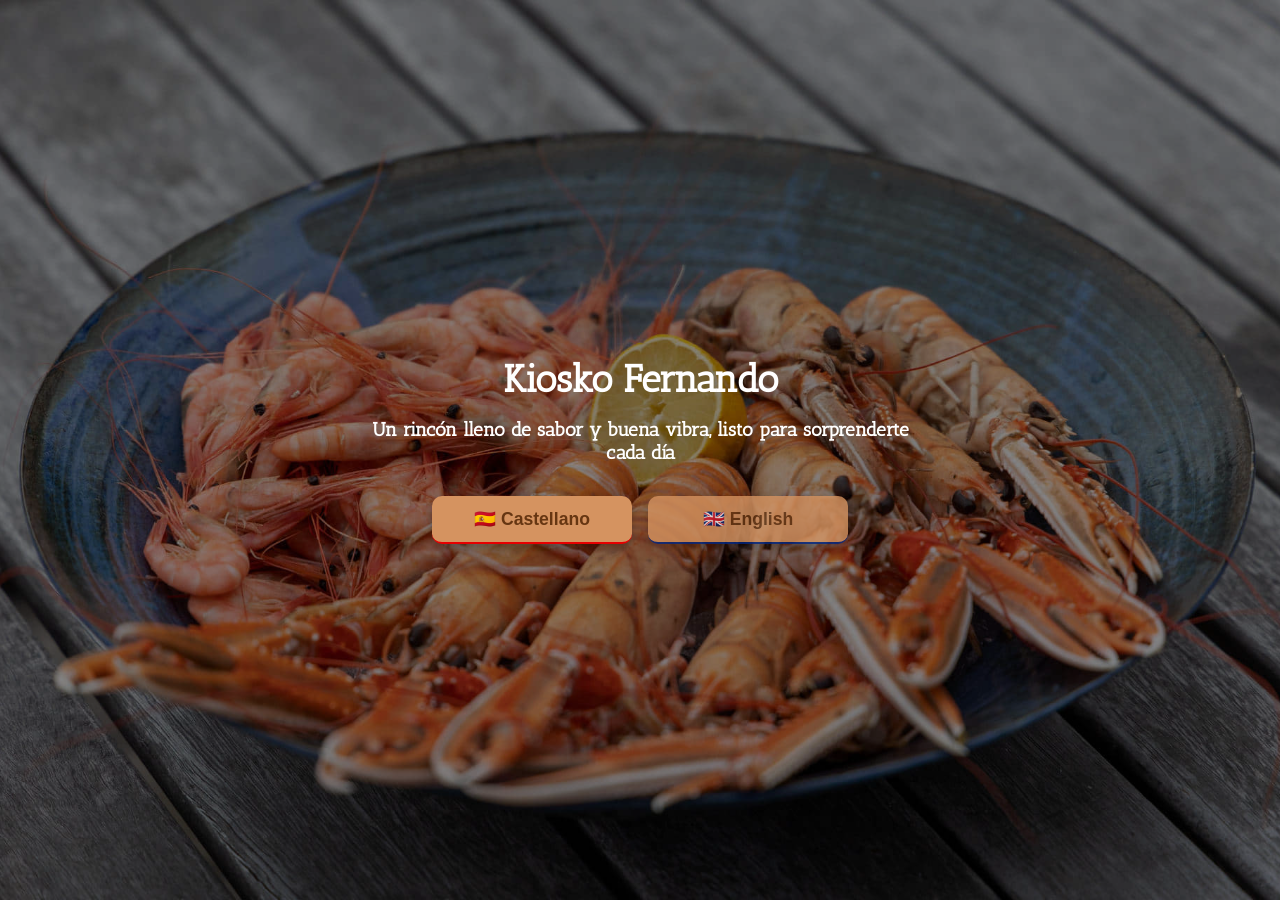
<file: m1/html/index.html>
<!DOCTYPE html>
<html lang="es">
    <head>
        <meta charset="UTF-8" />
        <meta name="viewport" content="width=device-width, initial-scale=1.0" />
        <title>Página Principal - CTA</title>
        <link rel="stylesheet" href="./styles/index.css" />
    </head>
    <body class="landing">
        <main class="landing">
            <section class="hero">
                <div class="overlay"></div>

                <div class="cta-content">
                    <h1>Kiosko Fernando</h1>
                    <p>
                        Un rincón lleno de sabor y buena vibra, listo para
                        sorprenderte cada día
                    </p>
                    <div class="buttons">
                        <button class="lang-btn es">
                            <a href="./pages/es/home.html">🇪🇸 Castellano</a>
                        </button>
                        <button class="lang-btn en" disabled>
                            <a href="#">🇬🇧 English</a>
                        </button>
                    </div>
                </div>
            </section>
        </main>
    </body>
</html>
</file>
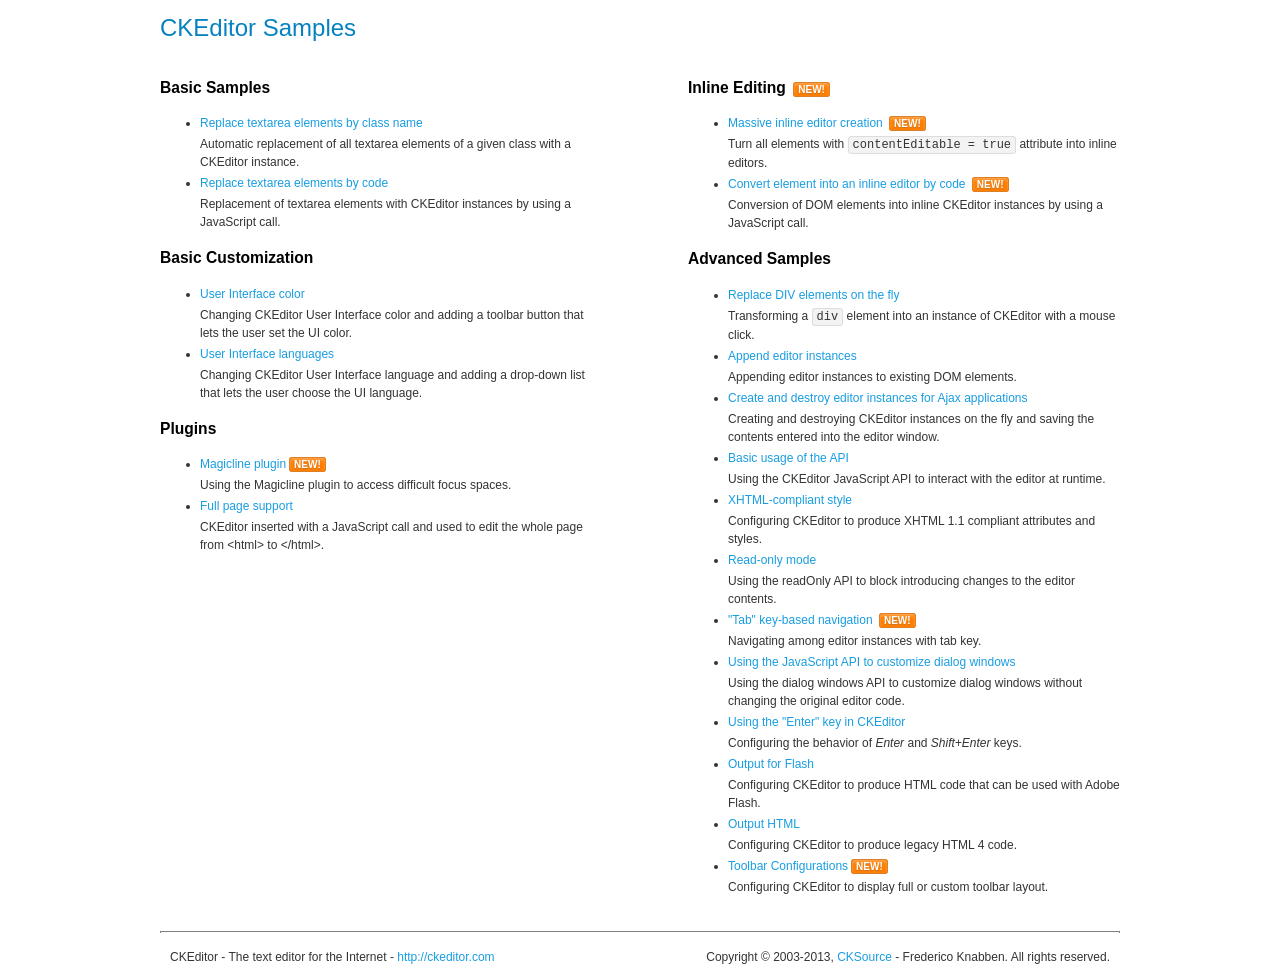
<file: miniblog/web/ckeditor/samples/index.html>
<!DOCTYPE html>
<!--
Copyright (c) 2003-2013, CKSource - Frederico Knabben. All rights reserved.
For licensing, see LICENSE.html or http://ckeditor.com/license
-->
<html>
<head>
	<title>CKEditor Samples</title>
	<meta charset="utf-8">
	<link rel="stylesheet" href="sample.css">
</head>
<body>
	<h1 class="samples">
		CKEditor Samples
	</h1>
	<div class="twoColumns">
		<div class="twoColumnsLeft">
			<h2 class="samples">
				Basic Samples
			</h2>
			<dl class="samples">
				<dt><a class="samples" href="replacebyclass.html">Replace textarea elements by class name</a></dt>
				<dd>Automatic replacement of all textarea elements of a given class with a CKEditor instance.</dd>

				<dt><a class="samples" href="replacebycode.html">Replace textarea elements by code</a></dt>
				<dd>Replacement of textarea elements with CKEditor instances by using a JavaScript call.</dd>
			</dl>

			<h2 class="samples">
				Basic Customization
			</h2>
			<dl class="samples">
				<dt><a class="samples" href="uicolor.html">User Interface color</a></dt>
				<dd>Changing CKEditor User Interface color and adding a toolbar button that lets the user set the UI color.</dd>

				<dt><a class="samples" href="uilanguages.html">User Interface languages</a></dt>
				<dd>Changing CKEditor User Interface language and adding a drop-down list that lets the user choose the UI language.</dd>
			</dl>


			<h2 class="samples">Plugins</h2>
<dl class="samples">
<dt><a class="samples" href="plugins/magicline/magicline.html">Magicline plugin</a><span class="new">New!</span></dt>
<dd>Using the Magicline plugin to access difficult focus spaces.</dd>

<dt><a class="samples" href="plugins/wysiwygarea/fullpage.html">Full page support</a></dt>
<dd>CKEditor inserted with a JavaScript call and used to edit the whole page from &lt;html&gt; to &lt;/html&gt;.</dd>
</dl>
		</div>
		<div class="twoColumnsRight">
			<h2 class="samples">
				Inline Editing <span class="new">New!</span>
			</h2>
			<dl class="samples">
				<dt><a class="samples" href="inlineall.html">Massive inline editor creation</a> <span class="new">New!</span></dt>
				<dd>Turn all elements with <code>contentEditable = true</code> attribute into inline editors.</dd>

				<dt><a class="samples" href="inlinebycode.html">Convert element into an inline editor by code</a> <span class="new">New!</span></dt>
				<dd>Conversion of DOM elements into inline CKEditor instances by using a JavaScript call.</dd>

				
			</dl>

			<h2 class="samples">
				Advanced Samples
			</h2>
			<dl class="samples">
				<dt><a class="samples" href="divreplace.html">Replace DIV elements on the fly</a></dt>
				<dd>Transforming a <code>div</code> element into an instance of CKEditor with a mouse click.</dd>

				<dt><a class="samples" href="appendto.html">Append editor instances</a></dt>
				<dd>Appending editor instances to existing DOM elements.</dd>

				<dt><a class="samples" href="ajax.html">Create and destroy editor instances for Ajax applications</a></dt>
				<dd>Creating and destroying CKEditor instances on the fly and saving the contents entered into the editor window.</dd>

				<dt><a class="samples" href="api.html">Basic usage of the API</a></dt>
				<dd>Using the CKEditor JavaScript API to interact with the editor at runtime.</dd>

				<dt><a class="samples" href="xhtmlstyle.html">XHTML-compliant style</a></dt>
				<dd>Configuring CKEditor to produce XHTML 1.1 compliant attributes and styles.</dd>

				<dt><a class="samples" href="readonly.html">Read-only mode</a></dt>
				<dd>Using the readOnly API to block introducing changes to the editor contents.</dd>

				<dt><a class="samples" href="tabindex.html">"Tab" key-based navigation</a> <span class="new">New!</span></dt>
				<dd>Navigating among editor instances with tab key.</dd>


				
<dt><a class="samples" href="plugins/dialog/dialog.html">Using the JavaScript API to customize dialog windows</a></dt>
<dd>Using the dialog windows API to customize dialog windows without changing the original editor code.</dd>

<dt><a class="samples" href="plugins/enterkey/enterkey.html">Using the &quot;Enter&quot; key in CKEditor</a></dt>
<dd>Configuring the behavior of <em>Enter</em> and <em>Shift+Enter</em> keys.</dd>

<dt><a class="samples" href="plugins/htmlwriter/outputforflash.html">Output for Flash</a></dt>
<dd>Configuring CKEditor to produce HTML code that can be used with Adobe Flash.</dd>

<dt><a class="samples" href="plugins/htmlwriter/outputhtml.html">Output HTML</a></dt>
<dd>Configuring CKEditor to produce legacy HTML 4 code.</dd>

<dt><a class="samples" href="plugins/toolbar/toolbar.html">Toolbar Configurations</a><span class="new">New!</span></dt>
<dd>Configuring CKEditor to display full or custom toolbar layout.</dd>

			</dl>
		</div>
	</div>
	<div id="footer">
		<hr>
		<p>
			CKEditor - The text editor for the Internet - <a class="samples" href="http://ckeditor.com/">http://ckeditor.com</a>
		</p>
		<p id="copy">
			Copyright &copy; 2003-2013, <a class="samples" href="http://cksource.com/">CKSource</a> - Frederico Knabben. All rights reserved.
		</p>
	</div>
</body>
</html>
</file>
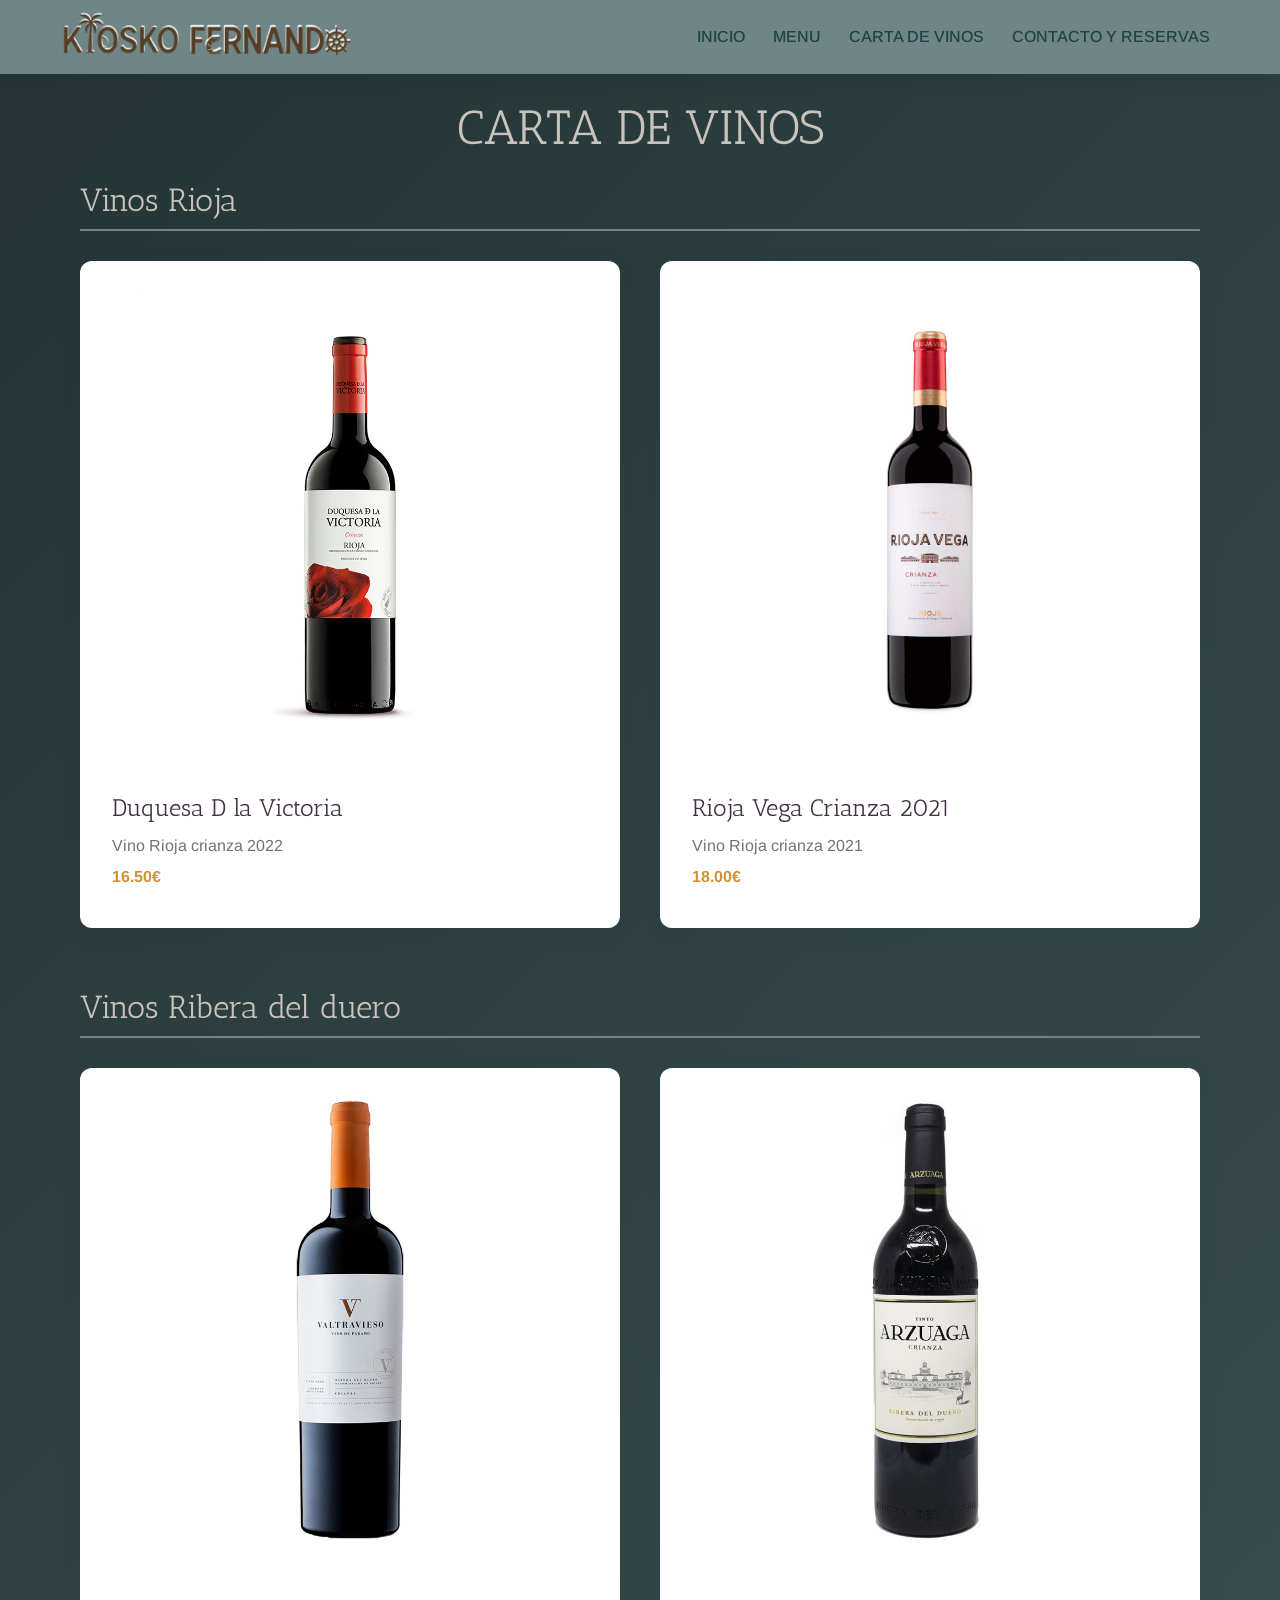
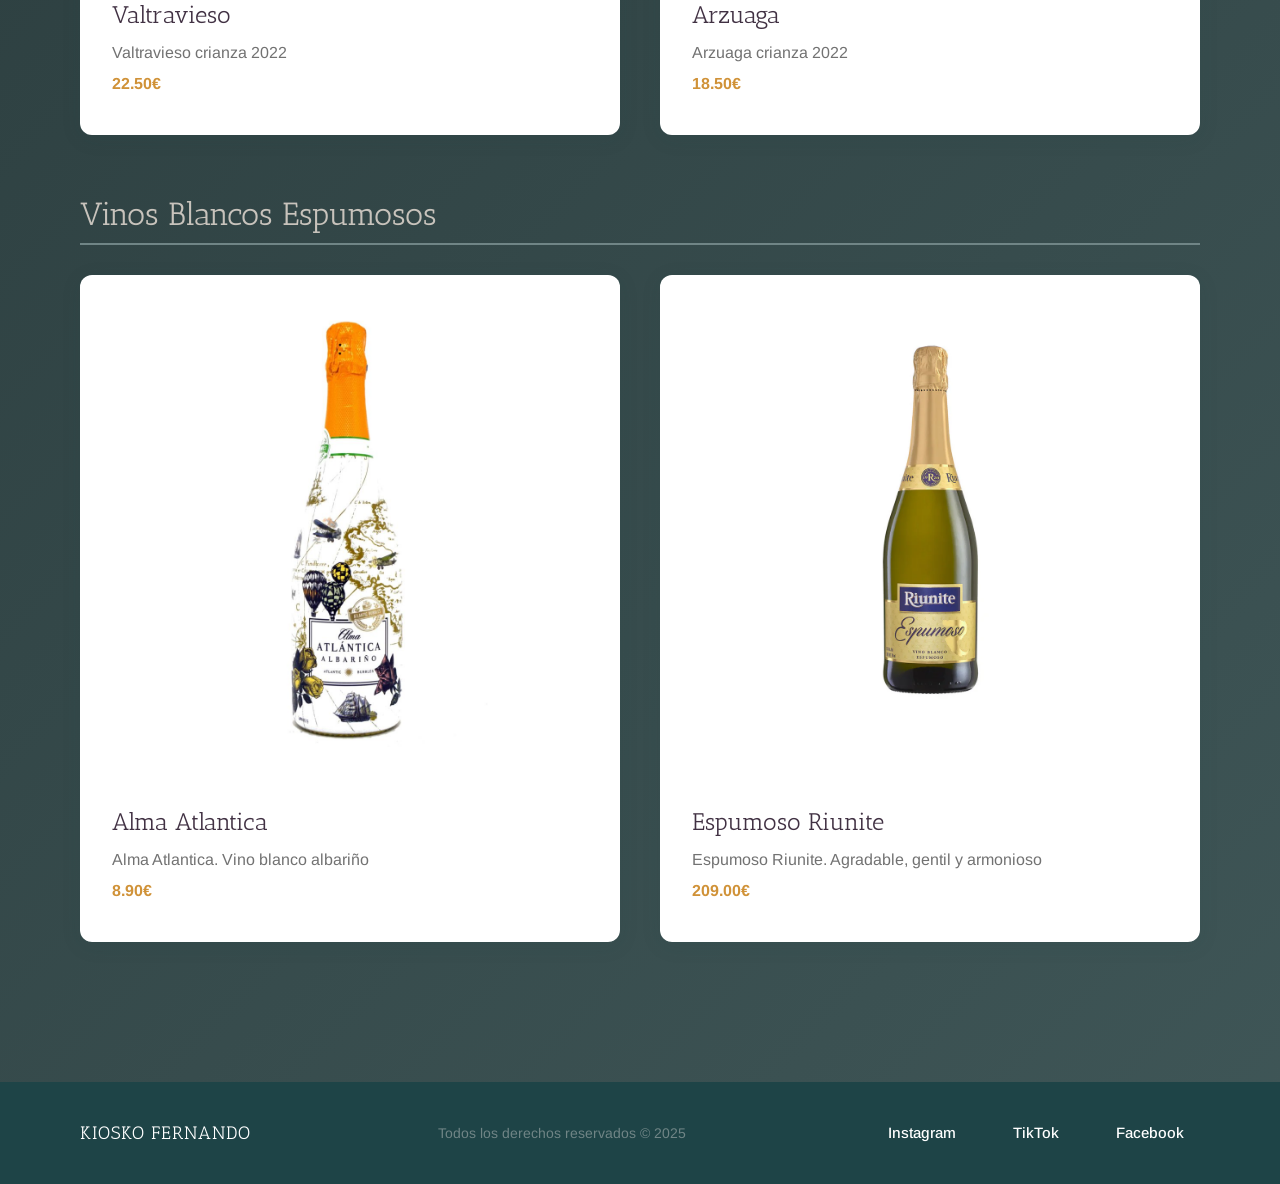
<file: m1/html/pages/es/carta-vinos.html>
<!DOCTYPE html>
<html lang="es">
    <head>
        <meta charset="UTF-8" />
        <meta name="viewport" content="width=device-width, initial-scale=1.0" />
        <title>Menú - Kiosko Fernando</title>
        <link rel="stylesheet" href="../../styles/index.css" />
    </head>
    <body>
        <header>
            <div class="header-content">
                <a href="./home.html" class="logo">
                    <img
                        src="../../assets/images/main-logo.png"
                        alt="Logo Kiosko Fernando"
                    />
                </a>
                <nav>
                    <a href="./home.html">INICIO</a>
                    <a href="./menu.html">MENU</a>
                    <a href="./carta-vinos.html">CARTA DE VINOS</a>
                    <a href="./contacto-reservas.html">CONTACTO Y RESERVAS</a>
                </nav>
            </div>
        </header>

        <main>
            <h1 class="wine-title title">CARTA DE VINOS</h1>

            <!-- Rioja -->
            <section class="wine-section">
                <h2 class="wine-title title">Vinos Rioja</h2>
                <div class="cards-container">
                    <div class="card wine-item">
                        <div class="wine-item-image">
                            <img
                                src="../../assets/images/wines/duquesa-victoria-crianza-2022.jpg"
                                alt="Duquesa D la Victoria"
                            />
                        </div>
                        <div class="card-content">
                            <h3 class="wine-item-title">Duquesa D la Victoria</h3>
                            <p class="wine-item-description">
                                Vino Rioja crianza 2022
                            </p>
                            <span class="wine-item-price">16.50€</span>
                        </div>
                    </div>

                    <div class="card wine-item">
                        <div class="wine-item-image">
                            <img
                                src="../../assets/images/wines/rioja-vega-crianza-2021.jpg"
                                alt="Rioja Vega Crianza 2021"
                            />
                        </div>
                        <div class="card-content">
                            <h3 class="wine-item-title">Rioja Vega Crianza 2021</h3>
                            <p class="wine-item-description">
                                Vino Rioja crianza 2021
                            </p>
                            <span class="wine-item-price">18.00€</span>
                        </div>
                    </div>
                </div>
            </section>

            <!-- Ribera del duero -->
            <section class="wine-section">
                <h2 class="wine-title title">Vinos Ribera del duero</h2>
                <div class="cards-container">
                    <div class="card wine-item">
                        <div class="wine-item-image">
                            <img
                                src="../../assets/images/wines/valtravieso-crianza-2022.jpg"
                                alt="Valtravieso"
                            />
                        </div>
                        <div class="card-content">
                            <h3 class="wine-item-title">Valtravieso</h3>
                            <p class="wine-item-description">
                                Valtravieso crianza 2022
                            </p>
                            <span class="wine-item-price">22.50€</span>
                        </div>
                    </div>

                    <div class="card wine-item">
                        <div class="wine-item-image">
                            <img
                                src="../../assets/images/wines/arzuaga-crianza-2022.jpg"
                                alt="Arzuaga"
                            />
                        </div>
                        <div class="card-content">
                            <h3 class="wine-item-title">Arzuaga</h3>
                            <p class="wine-item-description">
                                Arzuaga crianza 2022
                            </p>
                            <span class="wine-item-price">18.50€</span>
                        </div>
                    </div>
                </div>
            </section>

            <!-- Blancos Espumosos -->
            <section class="wine-section">
                <h2 class="wine-title title">Vinos Blancos Espumosos</h2>
                <div class="cards-container">
                    <div class="card wine-item">
                        <div class="wine-item-image">
                            <img
                                src="../../assets/images/wines/alma-atlantica.jpg"
                                alt="Alma Atlantica"
                            />
                        </div>
                        <div class="card-content">
                            <h3 class="wine-item-title">Alma Atlantica</h3>
                            <p class="wine-item-description">
                                Alma Atlantica. Vino blanco albariño
                            </p>
                            <span class="wine-item-price">8.90€</span>
                        </div>
                    </div>

                    <div class="card wine-item">
                        <div class="wine-item-image">
                            <img
                                src="../../assets/images/wines/espumoso-riunite.webp"
                                alt="Espumoso Riunite"
                            />
                        </div>
                        <div class="card-content">
                            <h3 class="wine-item-title">Espumoso Riunite</h3>
                            <p class="wine-item-description">
                                Espumoso Riunite. Agradable, gentil y armonioso
                            </p>
                            <span class="wine-item-price">209.00€</span>
                        </div>
                    </div>
                </div>
            </section>
        </main>
        <footer>
            <section class="footer-content">
                <!-- Información de Kiosko Fernando -->
                <div class="footer-left">
                    <p class="wine-item-description">Kiosko Fernando</p>
                </div>
                <!-- Derechos de autor -->
                <div class="footer-center">
                    <p class="wine-item-description">
                        Todos los derechos reservados © 2025
                    </p>
                </div>
                <!-- Redes sociales -->
                <div class="footer-right">
                    <ul class="social-links">
                        <li>
                            <a href="#">Instagram</a>
                        </li>
                        <li>
                            <a href="#">TikTok</a>
                        </li>
                        <li>
                            <a href="#">Facebook</a>
                        </li>
                    </ul>
                </div>
            </section>
        </footer>
    </body>
</html>
</file>
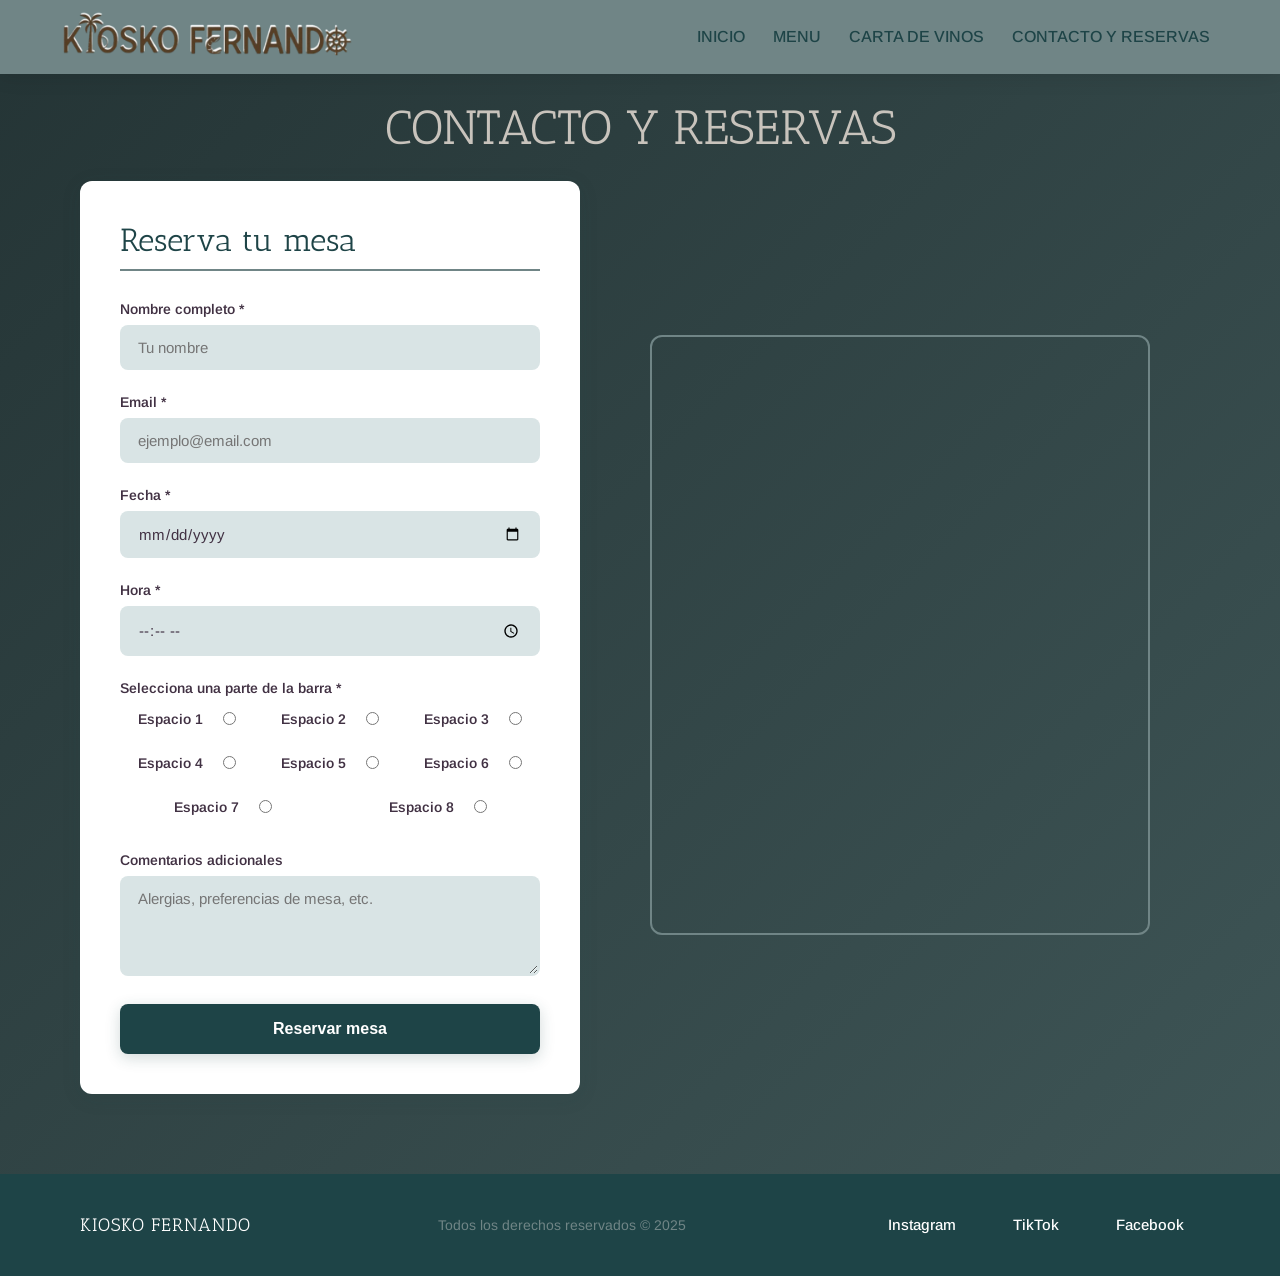
<file: m1/html/pages/es/contacto-reservas.html>
<!DOCTYPE html>
<html lang="es">
    <head>
        <meta charset="UTF-8" />
        <meta
            name="viewport"
            content="width=device-width, initial-scale=1.0"
        />
        <title>Contacto y Reservas - Kiosko Fernando</title>
        <link
            rel="stylesheet"
            href="../../styles/index.css"
        />
    </head>
    <body>
        <header>
            <div class="header-content">
                <a
                    href="./home.html"
                    class="logo"
                >
                    <img
                        src="../../assets/images/main-logo.png"
                        alt="Logo Kiosko Fernando"
                    />
                </a>
                <nav>
                    <a href="./home.html">INICIO</a>
                    <a href="./menu.html">MENU</a>
                    <a href="./carta-vinos.html">CARTA DE VINOS</a>
                    <a href="./contacto-reservas.html"
                        >CONTACTO Y RESERVAS</a
                    >
                </nav>
            </div>
        </header>

        <main>
            <h1 class="contact-title title">CONTACTO Y RESERVAS</h1>
            <div class="contact-container">
                <!-- Form Section -->
                <section class="form-section">
                    <h2 class="contact-title title">
                        Reserva tu mesa
                    </h2>
                    <form id="reservationForm">
                        <article class="form-item">
                            <label for="name"
                                >Nombre completo *</label
                            >
                            <input
                                type="text"
                                id="name"
                                name="name"
                                required
                                placeholder="Tu nombre"
                            />
                        </article>

                        <article class="form-item">
                            <label for="email">Email *</label>
                            <input
                                type="email"
                                id="email"
                                name="email"
                                required
                                placeholder="ejemplo@email.com"
                            />
                        </article>

                        <article class="form-item">
                            <label for="date">Fecha *</label>
                            <input
                                type="date"
                                id="date"
                                name="date"
                                required
                            />
                        </article>

                        <article class="form-item">
                            <label for="time">Hora *</label>
                            <input
                                type="time"
                                id="time"
                                name="time"
                                required
                            />
                        </article>

                        <article class="form-item">
                            <label
                                >Selecciona una parte de la barra
                                *</label
                            >
                            <div class="radio-items">
                                <label class="radio-label">
                                    <input
                                        type="radio"
                                        name="barSection"
                                        value="1"
                                        required
                                    />
                                    <span class="radio-text"
                                        >Espacio 1</span
                                    >
                                </label>
                                <label class="radio-label">
                                    <input
                                        type="radio"
                                        name="barSection"
                                        value="2"
                                        required
                                    />
                                    <span class="radio-text"
                                        >Espacio 2</span
                                    >
                                </label>
                                <label class="radio-label">
                                    <input
                                        type="radio"
                                        name="barSection"
                                        value="3"
                                        required
                                    />
                                    <span class="radio-text"
                                        >Espacio 3</span
                                    >
                                </label>
                                <label class="radio-label">
                                    <input
                                        type="radio"
                                        name="barSection"
                                        value="4"
                                        required
                                    />
                                    <span class="radio-text"
                                        >Espacio 4</span
                                    >
                                </label>
                                <label class="radio-label">
                                    <input
                                        type="radio"
                                        name="barSection"
                                        value="5"
                                        required
                                    />
                                    <span class="radio-text"
                                        >Espacio 5</span
                                    >
                                </label>
                                <label class="radio-label">
                                    <input
                                        type="radio"
                                        name="barSection"
                                        value="6"
                                        required
                                    />
                                    <span class="radio-text"
                                        >Espacio 6</span
                                    >
                                </label>
                                <label class="radio-label">
                                    <input
                                        type="radio"
                                        name="barSection"
                                        value="7"
                                        required
                                    />
                                    <span class="radio-text"
                                        >Espacio 7</span
                                    >
                                </label>
                                <label class="radio-label">
                                    <input
                                        type="radio"
                                        name="barSection"
                                        value="8"
                                        required
                                    />
                                    <span class="radio-text"
                                        >Espacio 8</span
                                    >
                                </label>
                            </div>
                        </article>

                        <article class="form-item">
                            <label for="message"
                                >Comentarios adicionales</label
                            >
                            <textarea
                                id="message"
                                name="message"
                                placeholder="Alergias, preferencias de mesa, etc."
                            ></textarea>
                        </article>

                        <button
                            type="submit"
                            class="submit-btn"
                        >
                            Reservar mesa
                        </button>
                    </form>
                </section>

                <!-- Map Section -->
                <section class="map-section">
                    <iframe
                        class="map"
                        src="https://www.google.com/maps/embed?pb=!1m18!1m12!1m3!1d3197.3612975647375!2d-3.988556290535578!3d36.73789793709838!2m3!1f0!2f0!3f0!3m2!1i1024!2i768!4f13.1!3m3!1m2!1s0xd72398abb3f7737%3A0x318c8c3c56229057!2sKiosco%20Fernando!5e0!3m2!1ses!2ses!4v1764103518399!5m2!1ses!2ses"
                        loading="lazy"
                        referrerpolicy="no-referrer-when-downgrade"
                    ></iframe>
                </section>
            </div>
        </main>

        <footer>
            <section class="footer-content">
                <!-- Información de Kiosko Fernando -->
                <div class="footer-left">
                    <p>Kiosko Fernando</p>
                </div>
                <!-- Derechos de autor -->
                <div class="footer-center">
                    <p>Todos los derechos reservados © 2025</p>
                </div>
                <!-- Redes sociales -->
                <div class="footer-right">
                    <ul class="social-links">
                        <li>
                            <a href="#">Instagram</a>
                        </li>
                        <li>
                            <a href="#">TikTok</a>
                        </li>
                        <li>
                            <a href="#">Facebook</a>
                        </li>
                    </ul>
                </div>
            </section>
        </footer>
    </body>
</html>
</file>
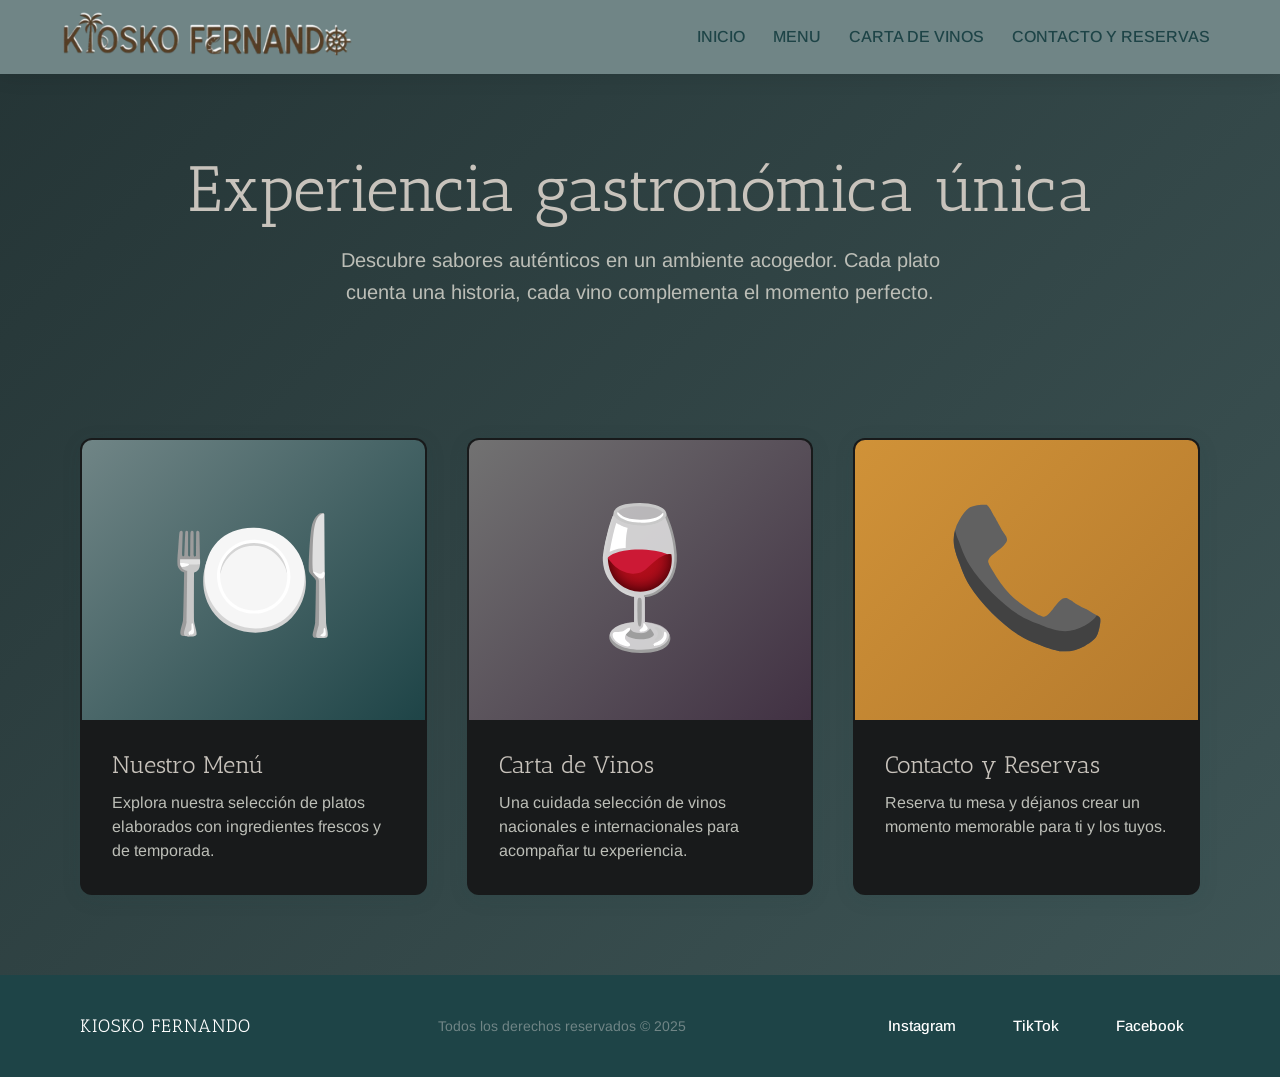
<file: m1/html/pages/es/home.html>
<!DOCTYPE html>
<html lang="es">
    <head>
        <meta charset="UTF-8" />
        <meta name="viewport" content="width=device-width, initial-scale=1.0" />
        <title>Kiosko Fernando - Restaurante</title>
        <link rel="stylesheet" href="../../styles/index.css" />
    </head>
    <body>
        <header>
            <div class="header-content">
                <a href="#" class="logo">
                    <img
                        src="../../assets/images/main-logo.png"
                        alt="Logo Kiosko Fernando"
                    />
                </a>
                <nav>
                    <a href="./home.html">INICIO</a>
                    <a href="./menu.html">MENU</a>
                    <a href="./carta-vinos.html">CARTA DE VINOS</a>
                    <a href="./contacto-reservas.html">CONTACTO Y RESERVAS</a>
                </nav>
            </div>
        </header>

        <main>
            <section class="home-hero">
                <h1>Experiencia gastronómica única</h1>
                <p>
                    Descubre sabores auténticos en un ambiente acogedor. Cada
                    plato cuenta una historia, cada vino complementa el momento
                    perfecto.
                </p>
            </section>

            <section class="cards-container">
                <!-- Sección del menú -->
                <article class="card">
                    <a href="./menu.html">
                        <div class="home-card-image home-menu-image">
                            <span class="home-section-icon"
                                ><svg
                                    viewBox="0 0 128 128"
                                    xmlns="http://www.w3.org/2000/svg"
                                    xmlns:xlink="http://www.w3.org/1999/xlink"
                                    aria-hidden="true"
                                    role="img"
                                    class="iconify iconify--noto"
                                    preserveAspectRatio="xMidYMid meet"
                                    fill="#000000"
                                >
                                    <g
                                        id="SVGRepo_bgCarrier"
                                        stroke-width="0"
                                    ></g>
                                    <g
                                        id="SVGRepo_tracerCarrier"
                                        stroke-linecap="round"
                                        stroke-linejoin="round"
                                    ></g>
                                    <g id="SVGRepo_iconCarrier">
                                        <path
                                            d="M120.82 12.53s-.44-.81-2.29-.48c-2.04.36-6.41 3.67-7.8 11.84s-2.76 33.42-1.81 35.07c1.75 3.07 5.34 5.52 5.42 7.25c.06 1.3-.34 31.36-.62 33.51c-.28 2.14-1.82 7.99-2.02 9.48c-.19 1.46.67 2.6 1.58 2.68c1.49.14 5.97.18 5.97.18l1.57-99.53z"
                                            fill="#9c9c9c"
                                        ></path>
                                        <path
                                            d="M21.64 48.95s-.45-20.09-.49-21.03c-.04-.77-.5-1.8-1.69-1.69c-.69.07-.92.82-.92 1.53c0 1.23-.13 16.73-.11 17.89c.02 1.68-1.89 1.31-1.85.08c.04-1.23-.04-17.02-.1-18.09c-.05-.81-.46-1.38-1.13-1.38c-.66 0-1.21.47-1.32 1.34c-.25 1.85-.19 17.12-.23 18.24c-.05 1.38-1.7 1.33-1.7-.15s-.04-16.91-.04-18.14c0-.65-.21-1.44-1.09-1.4c-.85.04-1.11.76-1.15 1.3c-.08 1.15-.67 16.97-.72 18c-.1 1.62-1.77 1.68-1.77-.08c0-1.77.41-16.41.45-17.64c.03-.77-.27-1.65-1.07-1.61c-.8.04-1.26.42-1.57 1.65c-.32 1.29-.66 8.77-1.01 13.09c-.18 2.26-1.24 11.88-.1 14.41c1.65 3.64 4.88 4.3 4.88 4.3s-.57 35.7-.89 38.04c-.46 3.38-2.36 8.2-2.16 10.66c.11 1.36.97 2.13 2.39 2.2c1.42.07 4.26.44 5.06.22c.35-.09.49-22.19.49-22.19l.35-34.72l7.49-4.83z"
                                            fill="#9c9c9c"
                                        ></path>
                                        <path
                                            d="M6.12 51.03l15.46 1.85s-.04 2.91-1.31 4.53c-1.6 2.03-3.45 2.26-3.45 2.26s-.21 36.93.12 39.51c.34 2.57 2.52 8.88 1.82 10.23c-.62 1.19-2.13 1.49-5.4 1.38c-3.44-.11-4.42-.03-4.55-2.36c-.13-2.33 1.96-6.61 2.06-9.58c.1-2.97.47-40.71.47-40.71S7.6 57.7 6.21 54.5c-1.07-2.5-.09-3.47-.09-3.47z"
                                            fill="#c8c8c8"
                                        ></path>
                                        <path
                                            d="M118.42 62.2l-5.03-1.09s3.38 2.84 3.44 5.03c.07 2.19.19 33.11-.14 34.97c-.33 1.86-2.98 8.96-1.77 10.24c.83.87 3.56.69 5.08.69s2.78-.07 3.45-.99c.66-.93.36-3.41.01-5.27c-.4-2.16-.87-4.11-.87-5.06c0-1.72-1.13-41.82-1.13-41.82l-3.04 3.3z"
                                            fill="#c8c8c8"
                                        ></path>
                                        <path
                                            d="M120.29 12.33c-1.39.04-4.73 1.51-6.51 7.97c-1.39 5.04-1.72 11.09-2.06 21.82c-.41 12.91.13 16.97.53 17.3s6.63 2.92 6.63 2.92l2.58-3.45s-.4-41.82-.4-43.54s.25-3.05-.77-3.02z"
                                            fill="#e0e0e0"
                                        ></path>
                                        <path
                                            d="M5.69 49.05s-.04 2.98 0 3.26s6.34.81 8.82.85s7.09-.25 7.09-.25s.08-1 .08-2.15c0-1-.03-1.83-.03-1.83l-15.96.12z"
                                            fill="#e0e0e0"
                                        ></path>
                                        <path
                                            d="M7.11 55.12c2 .47 6.35-1.37 5.71-2.09c-.69-.78-7.05-1.41-7.13-.81c-.08.59.36 2.65 1.42 2.9z"
                                            fill="#fdfdfd"
                                        ></path>
                                        <path
                                            d="M16.57 108.15c.52-.96.12-3.85-.12-5.37s-.45-2.7-1.1-2.61c-.54.08-.54.68-.54 1.95c0 1.26.1 3.31-.38 3.77c-.48.46-2.23 1.44-2.05 2.39c.18.94 1.42.9 2.33.86c.57-.03 1.44-.21 1.86-.99z"
                                            fill="#fdfdfd"
                                        ></path>
                                        <path
                                            d="M121.12 104.02c-.59-.04-.63 1-.63 2.11c0 1.1-.33 1.92-.82 2.25c-.49.33-1.78 1.02-1.7 1.66c.08.63.72.78 2.54.7c1.82-.08 1.78-1.37 1.72-2.68s-.25-3.98-1.11-4.04z"
                                            fill="#fdfdfd"
                                        ></path>
                                        <path
                                            d="M112.24 59.07c-.49.21 1.01 2.07 2.71 3.53c1.76 1.51 2.5 1.98 4.3 1.88c1.8-.1 2.72-4.99 1.6-5.42c-1.13-.43-1.45 1.36-2.91 1.61c-1.45.26-4.8-1.99-5.7-1.6z"
                                            fill="#fdfdfd"
                                        ></path>
                                        <path
                                            d="M26.99 50.52l75.07-2.5s12.03 22.02-4.2 44.22c-15.85 21.69-49.16 19.19-63.98 1.41c-16.61-19.94-6.89-43.13-6.89-43.13z"
                                            fill="#d4d4d4"
                                        ></path>
                                        <path
                                            d="M63.95 23.89c-23.96.17-38.29 16.61-38.64 38.29c-.35 21.86 16.43 42.13 40.56 42.13c25.18 0 39.34-20.45 39.51-41.96c.16-19.07-16.61-38.64-41.43-38.46z"
                                            fill="#f6f6f6"
                                            class="svg-hv-color"
                                        ></path>
                                        <path
                                            d="M36.87 62.84l2.25-6.33s6.17-18.36 25.72-18.26c18.22.1 24.97 17.4 24.97 17.4l2.07 6.71l1.1-3.78l-2.6-9.02l-8.8-10.23l-14.83-4.6l-12.38 1.74l-10.13 6.43l-6.75 10.44l-.62 9.5z"
                                            fill="#d5d5d5"
                                        ></path>
                                        <path
                                            d="M64.66 92.46c-16.01 0-28.32-11.86-29.41-28.45c-.52-7.91 2.23-15.48 7.75-21.3c5.61-5.94 13.49-9.31 21.66-9.22c8.59.08 15.97 3.18 21.36 8.96c5.5 5.9 8.36 14.02 7.85 22.26c-.97 15.74-12.95 27.4-28.49 27.75c-.25-.01-.49 0-.72 0zm-.27-56.48c-7.37 0-14.5 3.07-19.58 8.44c-5.03 5.32-7.54 12.22-7.07 19.42c1.01 15.45 12.58 26.42 27.57 26.1c14.21-.31 25.16-10.99 26.05-25.4c.46-7.45-2.23-15.08-7.18-20.41c-4.91-5.27-11.67-8.09-19.55-8.16c-.08.01-.16.01-.24.01z"
                                            fill="#ffffff"
                                        ></path>
                                    </g>
                                </svg>
                            </span>
                        </div>
                        <div class="card-content">
                            <h3>Nuestro Menú</h3>
                            <p>
                                Explora nuestra selección de platos elaborados
                                con ingredientes frescos y de temporada.
                            </p>
                        </div>
                    </a>
                </article>

                <!-- Sección de vinos -->
                <article class="card">
                    <a href="./carta-vinos.html">
                        <div class="home-card-image home-wine-image">
                            <span class="home-section-icon"
                                ><svg
                                    viewBox="0 0 128 128"
                                    xmlns="http://www.w3.org/2000/svg"
                                    xmlns:xlink="http://www.w3.org/1999/xlink"
                                    aria-hidden="true"
                                    role="img"
                                    class="iconify iconify--noto"
                                    preserveAspectRatio="xMidYMid meet"
                                    fill="#000000"
                                >
                                    <g
                                        id="SVGRepo_bgCarrier"
                                        stroke-width="0"
                                    ></g>
                                    <g
                                        id="SVGRepo_tracerCarrier"
                                        stroke-linecap="round"
                                        stroke-linejoin="round"
                                    ></g>
                                    <g id="SVGRepo_iconCarrier">
                                        <path
                                            d="M43.34 11.83l11.98 6.53l17.92.49l11.11-6.5l1.58 4.22s6.99 18.86 6.46 29.41c-.49 9.88-1.7 18.62-10.81 26.51c-6.86 5.93-13.71 6.46-13.71 6.46L68 99.13s8.97.4 14.24 3.82c4.76 3.09 5.54 6.07 5.54 8.04c0 1.98-1.85 12.13-24.26 11.87s-23.74-11.21-23.74-13.19c0-1.98 2.12-5.79 8.44-8.18c5.93-2.24 11.08-1.98 11.08-1.98V78.56s-8.31-2.11-14.64-8.18c-3.91-3.75-10.42-12.26-9.49-26.11c.8-12.14 8.17-32.44 8.17-32.44z"
                                            opacity=".5"
                                            fill="#ffffff"
                                        ></path>
                                        <path
                                            d="M43.34 11.83l4.75-4.35l7.38-2.37l17.01.13l7.78 3.3l4.09 3.82l1.58 4.22s6.99 18.86 6.46 29.41c-.49 9.88-1.7 18.62-10.81 26.51c-6.86 5.93-13.71 6.46-13.71 6.46l.06 20.14s9.02 1.03 14.3 4.46c4.76 3.09 5.55 5.47 5.55 7.45c0 1.98-1.85 12.13-24.26 11.87s-23.74-11.21-23.74-13.19c0-1.98 2.12-5.79 8.44-8.18c5.93-2.24 11.01-2.4 11.01-2.4l.07-20.54s-8.31-2.11-14.64-8.18c-3.91-3.75-10.42-12.26-9.49-26.11c.8-12.15 8.17-32.45 8.17-32.45z"
                                            opacity=".7"
                                            fill="#e0e0e0"
                                            class="svg-hv-color"
                                        ></path>
                                        <path
                                            d="M58.59 79.03c-.29-.09-6.77-1.66-11.17-5.1c-8.56-6.7-12.62-14.09-13.14-23.95c-.31-5.82 2.08-15.71 3.78-22.64c1.74-7.06 3.84-12.34 3.86-12.4c0 0 .28-.8.58-.65c.63.32 0 3.1 0 3.1c-.48 1.78-.94 3.46-2.64 10.42c-1.67 6.81-3.86 16.5-3.57 22.05c.49 9.23 4.3 16.17 12.37 22.48c4.1 3.21 9.31 4.47 10.02 4.81s1.63.5 1.5 1.41c-.14.94-1.59.47-1.59.47z"
                                            fill="#d4d4d4"
                                        ></path>
                                        <path
                                            d="M68.62 79.28c-.75.07-1.48-.06-1.54-.79c-.08-.9 1.04-.96 1.04-.96c.74-.27 4.53-.58 8.28-2.83c10.57-6.34 15.69-16.29 15.03-29.19c-.92-17.79-7.9-31.34-7.97-31.47l1.32-1.94c.07.14 7.7 15.08 8.65 33.31c.71 13.69-4.4 24.3-15.65 31.04c-4.1 2.46-8.77 2.79-9.16 2.83z"
                                            fill="#9e9e9e"
                                        ></path>
                                        <path
                                            d="M65.13 21.92c-.25 0-.5 0-.75-.01c-8.8-.13-16.32-2.61-19.96-6.13c-1.3-1.25-1.48-2.12-1.55-3.5c-.13-2.37 2.69-8.29 21.06-8.19c12.11.06 21.1 3.81 21.15 8.51c.02 1.42-.23 2.58-1.58 3.92c-3.45 3.39-10.29 5.4-18.37 5.4zm-2.1-15.34c-12.04.1-17.2 3.42-17.15 5.57c.01.55.05.86.71 1.54c2.4 2.5 8.85 5.08 17.84 5.21c8.96.15 14.65-2.25 16.97-4.54c.75-.73 1.13-.97 1.13-1.55c0-2.27-4.87-5.94-17.75-6.22c-.59 0-1.18-.01-1.75-.01z"
                                            fill="#c8c8c8"
                                        ></path>
                                        <path
                                            d="M65.32 19.74c-.81 0-1.66-.02-2.54-.07c-14-.74-16.72-6.35-16.85-6.61c-.24-.5-.35-1.47.03-1.58c.51-.15.78.3 1.3.78c.84.78 3.87 4.83 16.52 5.12c12.4.29 16.39-3.49 17.12-4.15c.55-.5 1.13-1.54 1.59-1.24c.46.3.22 1.5-.05 1.97c-.42.72-3.55 5.78-17.12 5.78z"
                                            fill="#ffffff"
                                        ></path>
                                        <path
                                            d="M63.79 79.74c-2.15 0-1.71 1.65-1.82 12.62c-.08 8.75.83 10.31 1.73 10.4c.91.08 1.73-.58 1.73-9.82c.01-10.72.34-13.2-1.64-13.2z"
                                            fill="#9e9e9e"
                                        ></path>
                                        <path
                                            d="M67.11 100.05c-.82.07.07 1.86-1.04 3.28c-.88 1.12-2.53 1.79-2.46 3.05c.07 1.27 6.55.45 6.55-1.94c0-.93-.68-1.58-1.34-2.46s-1.3-1.97-1.71-1.93z"
                                            fill="#ffffff"
                                        ></path>
                                        <path
                                            d="M52.14 109.06s2.85 3.82 11.63 3.9c8.86.08 11.05-2.6 11.38-3.66c.24-.8-2.76-4.99-3.13-4.92c-.37.07-1.34 3.96-8.19 3.71s-7.03-2.94-7.58-3.45c-.44-.41-4.11 4.42-4.11 4.42z"
                                            fill="#9e9e9e"
                                        ></path>
                                        <path
                                            d="M43.95 107.2c-2.22.29-2.32 2.87-.89 5.21c2.9 4.77 12.53 8.03 13.03 5.44c.45-2.31-4.61-2.9-4.1-6.78c.37-2.83 5.44-5.44 4.02-6.93c-1.41-1.49-3.57 2.01-6.48 2.68c-2.54.59-3.87.16-5.58.38z"
                                            fill="#ffffff"
                                        ></path>
                                        <path
                                            d="M76.12 103.4c-1.24.99 2.46 2.01 2.31 5.06c-.15 3.05-3.2 4.37-2.61 5.21c.89 1.27 6.14-1.42 5.96-5.59c-.15-3.41-4.54-5.57-5.66-4.68z"
                                            fill="#cacaca"
                                        ></path>
                                        <path
                                            d="M74.78 117.48c.45 1.41 6.37.8 9.16-3.2c2.9-4.17.89-7.67-.22-7.3c-1.12.37.45 2.98-2.38 5.73c-2.84 2.75-7.06 3.19-6.56 4.77z"
                                            fill="#ffffff"
                                        ></path>
                                        <path
                                            d="M39.79 109.54c-.26-.24-.73 2.12.06 4.06c.67 1.64 4.1 10.2 24.65 10.35c22.86.17 24.03-9.63 23.74-12.37c-.19-1.81-.54-2.43-.72-2.43c-.17-.01-.35 1.6-.5 2.47c-.48 2.72-3.16 9.58-22.15 9.73c-17.28.14-22.34-6.93-23.23-8.19c-.63-.9-1.7-3.48-1.85-3.62z"
                                            fill="#9e9e9e"
                                        ></path>
                                        <path
                                            d="M38.26 47.89l3.07 8.36l11.26 6.06L67 65.03l14.33-12.45l5.03-7.42s-4.94-2.1-10.52-2.92c-8.7-1.28-16.09-1.6-24.79.02c-10.69 1.99-12.79 5.63-12.79 5.63z"
                                            fill="#cc1935"
                                        ></path>
                                        <radialGradient
                                            id="IconifyId17ecdb2904d178eab21458"
                                            cx="63.951"
                                            cy="49.576"
                                            r="25.281"
                                            gradientTransform="matrix(-.00271 1 -1.0419 -.00283 115.778 -14.234)"
                                            gradientUnits="userSpaceOnUse"
                                        >
                                            <stop
                                                offset=".404"
                                                stop-color="#af0d1a"
                                            ></stop>
                                            <stop
                                                offset=".535"
                                                stop-color="#ab0c19"
                                            ></stop>
                                            <stop
                                                offset=".667"
                                                stop-color="#9f0b17"
                                            ></stop>
                                            <stop
                                                offset=".801"
                                                stop-color="#8a0813"
                                            ></stop>
                                            <stop
                                                offset=".935"
                                                stop-color="#6e050d"
                                            ></stop>
                                            <stop
                                                offset=".96"
                                                stop-color="#68040c"
                                            ></stop>
                                        </radialGradient>
                                        <path
                                            d="M57.96 60.51c10.06.34 11.43-5.54 19.62-11.34s11.51-4.09 11.51-4.09s2.75 12.47-6.74 22.34c-8.27 8.61-23.42 11.2-35.38 1.07c-8.87-7.51-8.71-20.6-8.71-20.6s6.99 12.19 19.7 12.62z"
                                            fill="url(#IconifyId17ecdb2904d178eab21458)"
                                        ></path>
                                        <path
                                            d="M45.09 20.08s-1.41 3.97-3.19 11.93c-1.53 6.84-2.16 11.19-2.16 11.19s3.22-1.6 6.81-2.54c3.25-.85 6.06-.68 6.06-.68s-.09-5.21.34-8.97c.35-3.1 1.11-7.09 1.11-7.09s-2.82-.68-4.53-1.45c-1.71-.77-4.44-2.39-4.44-2.39z"
                                            fill="#ffffff"
                                        ></path>
                                    </g>
                                </svg>
                            </span>
                        </div>
                        <div class="card-content">
                            <h3>Carta de Vinos</h3>
                            <p>
                                Una cuidada selección de vinos nacionales e
                                internacionales para acompañar tu experiencia.
                            </p>
                        </div>
                    </a>
                </article>

                <!-- Sección de contacto -->
                <article class="card">
                    <a href="./contacto-reservas.html">
                        <div class="home-card-image home-contact-image">
                            <span class="home-section-icon"
                                ><svg
                                    viewBox="0 0 24 24"
                                    xmlns:rdf="http://www.w3.org/1999/02/22-rdf-syntax-ns#"
                                    xmlns="http://www.w3.org/2000/svg"
                                    version="1.1"
                                    xmlns:cc="http://creativecommons.org/ns#"
                                    xmlns:dc="http://purl.org/dc/elements/1.1/"
                                    fill="#000000"
                                >
                                    <g
                                        id="SVGRepo_bgCarrier"
                                        stroke-width="0"
                                    ></g>
                                    <g
                                        id="SVGRepo_tracerCarrier"
                                        stroke-linecap="round"
                                        stroke-linejoin="round"
                                    ></g>
                                    <g id="SVGRepo_iconCarrier">
                                        <g transform="translate(0 -1028.4)">
                                            <path
                                                d="m23.015 1046.8c0 0.3-0.052 0.6-0.156 1.1-0.105 0.4-0.214 0.8-0.329 1-0.219 0.6-0.855 1.1-1.907 1.7-0.98 0.5-1.95 0.8-2.909 0.8h-0.828c-0.261-0.1-0.558-0.2-0.892-0.2-0.333-0.1-0.583-0.2-0.75-0.3-0.156 0-0.443-0.1-0.86-0.3s-0.672-0.2-0.766-0.3c-1.022-0.3-1.934-0.8-2.736-1.3-1.3346-0.8-2.7157-1.9-4.1438-3.3-1.4176-1.5-2.5381-2.9-3.3616-4.2-0.5003-0.8-0.9329-1.7-1.2977-2.7-0.0313-0.1-0.1251-0.4-0.2815-0.8-0.1563-0.4-0.2658-0.7-0.3283-0.9-0.0522-0.1-0.1251-0.4-0.2189-0.7s-0.1616-0.6-0.2033-0.9c-0.0313-0.3-0.0469-0.5-0.0469-0.8 0-1 0.2658-2 0.7974-2.9 0.5837-1.1 1.1362-1.7 1.6574-2 0.2606-0.1 0.615-0.2 1.0632-0.3 0.4586-0.1 0.8287-0.1 1.1101-0.1h0.3284c0.1876 0.1 0.4638 0.5 0.8287 1.2 0.1146 0.2 0.271 0.5 0.469 0.8 0.1981 0.4 0.3805 0.7 0.5473 1 0.1667 0.3 0.3283 0.6 0.4847 0.9 0.0312 0 0.1198 0.1 0.2658 0.4 0.1563 0.2 0.271 0.4 0.344 0.5 0.0729 0.2 0.1094 0.3 0.1094 0.5s-0.1511 0.4-0.4534 0.8c-0.2919 0.3-0.615 0.6-0.9694 0.8-0.344 0.3-0.6672 0.5-0.9694 0.8-0.2919 0.3-0.4378 0.6-0.4378 0.8 0 0.1 0.026 0.2 0.0781 0.3 0.0522 0.2 0.0939 0.3 0.1251 0.3 0.0417 0.1 0.1147 0.2 0.2189 0.4 0.1147 0.2 0.1772 0.3 0.1877 0.3 0.7922 1.4 1.699 2.7 2.7205 3.7 1.0213 1 2.2463 1.9 3.6743 2.7 0.021 0 0.12 0.1 0.297 0.2s0.302 0.2 0.375 0.2 0.178 0.1 0.313 0.1c0.146 0.1 0.266 0.1 0.36 0.1 0.187 0 0.427-0.1 0.719-0.4s0.568-0.6 0.829-1c0.26-0.3 0.547-0.7 0.86-1 0.312-0.3 0.573-0.4 0.781-0.4 0.146 0 0.292 0 0.438 0.1 0.157 0.1 0.344 0.2 0.563 0.3 0.219 0.2 0.349 0.3 0.391 0.3 0.261 0.2 0.537 0.3 0.829 0.5 0.302 0.2 0.635 0.3 1 0.5s0.647 0.4 0.845 0.5c0.729 0.4 1.125 0.7 1.188 0.8 0.031 0.1 0.047 0.2 0.047 0.4"
                                                fill="#616161"
                                                class="svg-hv-color"
                                            ></path>
                                            <path
                                                d="m1.2188 4.75c-0.1453 0.5076-0.2188 1.0294-0.2188 1.5312 0 0.282 0.0312 0.5414 0.0625 0.8126 0.0417 0.2608 0.0937 0.572 0.1875 0.9062 0.0938 0.3337 0.1666 0.5829 0.2188 0.75 0.0625 0.1564 0.1873 0.4575 0.3437 0.875 0.1564 0.417 0.25 0.656 0.2813 0.75 0.3648 1.023 0.7809 1.946 1.2812 2.75 0.8235 1.336 1.9574 2.695 3.375 4.125 1.428 1.419 2.7908 2.55 4.125 3.375 0.803 0.501 1.728 0.947 2.75 1.313 0.094 0.031 0.333 0.124 0.75 0.281 0.417 0.156 0.719 0.25 0.875 0.312 0.167 0.052 0.416 0.125 0.75 0.219s0.614 0.177 0.875 0.219c0.271 0.031 0.562 0.031 0.844 0.031 0.959 0 1.926-0.249 2.906-0.781 1.053-0.585 1.687-1.135 1.906-1.657 0.115-0.26 0.208-0.613 0.313-1.062 0.104-0.459 0.156-0.844 0.156-1.125 0-0.146 0-0.271-0.031-0.344-0.037-0.111-0.227-0.263-0.5-0.437-0.253 0.494-0.853 1.012-1.844 1.562-0.98 0.532-1.947 0.813-2.906 0.813-0.282 0-0.573-0.031-0.844-0.063-0.261-0.042-0.541-0.093-0.875-0.187s-0.583-0.167-0.75-0.219c-0.156-0.063-0.458-0.187-0.875-0.344-0.417-0.156-0.656-0.25-0.75-0.281-1.022-0.365-1.947-0.78-2.75-1.281-1.3342-0.825-2.697-1.956-4.125-3.375-1.4176-1.43-2.5515-2.821-3.375-4.157-0.5003-0.8032-0.9164-1.6954-1.2812-2.7182-0.0313-0.094-0.1249-0.3639-0.2813-0.7813-0.1564-0.4175-0.2812-0.6873-0.3437-0.8437-0.0522-0.1672-0.125-0.4164-0.2188-0.75-0.0224-0.0796-0.0119-0.1433-0.0312-0.2188z"
                                                transform="translate(0 1028.4)"
                                                fill="#424242"
                                            ></path>
                                        </g>
                                    </g>
                                </svg>
                            </span>
                        </div>
                        <div class="card-content">
                            <h3>Contacto y Reservas</h3>
                            <p>
                                Reserva tu mesa y déjanos crear un momento
                                memorable para ti y los tuyos.
                            </p>
                        </div>
                    </a>
                </article>
            </section>
        </main>

        <footer>
            <section class="footer-content">
                <!-- Información de Kiosko Fernando -->
                <div class="footer-left">
                    <p>Kiosko Fernando</p>
                </div>
                <!-- Derechos de autor -->
                <div class="footer-center">
                    <p>Todos los derechos reservados © 2025</p>
                </div>
                <!-- Redes sociales -->
                <div class="footer-right">
                    <ul class="social-links">
                        <li>
                            <a href="#">Instagram</a>
                        </li>
                        <li>
                            <a href="#">TikTok</a>
                        </li>
                        <li>
                            <a href="#">Facebook</a>
                        </li>
                    </ul>
                </div>
            </section>
        </footer>
    </body>
</html>
</file>
<file: m1/html/styles/index.css>
@import url('./pages/home/home.css');
@import url('./pages/pages.css');
@import url('./layout/header.css');
@import url('./layout/footer.css');
@import url('./pages/landing/landing.css');
@import url('./pages/menu/menu.css');
@import url('./pages/wines/wines.css');
@import url('./pages/contact/contact.css');

@font-face {
    font-family: 'Antic Slab';
    src: url('../assets/fonts/AnticSlab-Regular.ttf');
    font-weight: normal;
    font-style: normal;
}

@font-face {
    font-family: 'Arimo';
    src: url('../assets/fonts/Arimo-VariableFont_wght.ttf');
}

* {
    margin: 0;
    padding: 0;
    box-sizing: border-box;
}

:root {
    /* Colors from style guide */
    --primary-dark: #1e4447;
    --secondary-dark: #3f5657;
    --primary-medium: #708586;
    --primary-light: #bcbeb7;
    --secondary-light: #c8c3bc;
    --accent-orange: #d09238;
    --neutral-dark: #413143;
    --neutral-medium: #727272;
    --neutral-light: #8eabbd;
    --neutral-lighter: #8b8d8e;
    --neutral-lightest: #a67d85;
    --border-light: #3b7176;
    --bg-light: #d9e4e5;
    --bg-dark: #243435;
    --bg-darker: #181a1b;
    --bg-accent: #8eabad;
    --white: #ffffff;
    --primary-font: 'Antic Slab', serif;
    --secondary-font: 'Arimo', sans-serif;
}
</file>
<file: miniblog/web/ckeditor/samples/sample.css>
/*
Copyright (c) 2003-2013, CKSource - Frederico Knabben. All rights reserved.
For licensing, see LICENSE.html or http://ckeditor.com/license
*/

html, body, h1, h2, h3, h4, h5, h6, div, span, blockquote, p, address, form, fieldset, img, ul, ol, dl, dt, dd, li, hr, table, td, th, strong, em, sup, sub, dfn, ins, del, q, cite, var, samp, code, kbd, tt, pre
{
	line-height: 1.5em;
}

body
{
	padding: 10px 30px;
}

input, textarea, select, option, optgroup, button, td, th
{
	font-size: 100%;
}

pre, code, kbd, samp, tt
{
	font-family: monospace,monospace;
	font-size: 1em;
}

body {
    width: 960px;
    margin: 0 auto;
}

code
{
	background: #f3f3f3;
	border: 1px solid #ddd;
	padding: 1px 4px;

	-moz-border-radius: 3px;
	-webkit-border-radius: 3px;
	border-radius: 3px;
}

.new
{
	background: #FF7E00;
	border: 1px solid #DA8028;
	color: #fff;
	font-size: 10px;
	font-weight: bold;
	padding: 1px 4px;
	text-shadow: 0 1px 0 #C97626;
	text-transform: uppercase;
	margin: 0 0 0 3px;

	-moz-border-radius: 3px;
	-webkit-border-radius: 3px;
	border-radius: 3px;

	-moz-box-shadow: 0 2px 3px 0 #FFA54E inset;
	-webkit-box-shadow: 0 2px 3px 0 #FFA54E inset;
	box-shadow: 0 2px 3px 0 #FFA54E inset;
}

h1.samples
{
	color: #0782C1;
	font-size: 200%;
	font-weight: normal;
	margin: 0;
	padding: 0;
}

h1.samples a
{
	color: #0782C1;
	text-decoration: none;
	border-bottom: 1px dotted #0782C1;
}

.samples a:hover
{
	border-bottom: 1px dotted #0782C1;
}

h2.samples
{
	color: #000000;
	font-size: 130%;
	margin: 15px 0 0 0;
	padding: 0;
}

p, blockquote, address, form, pre, dl, h1.samples, h2.samples
{
	margin-bottom: 15px;
}

ul.samples
{
	margin-bottom: 15px;
}

.clear
{
	clear: both;
}

fieldset
{
	margin: 0;
	padding: 10px;
}

body, input, textarea
{
	color: #333333;
	font-family: Arial, Helvetica, sans-serif;
}

body
{
	font-size: 75%;
}

a.samples
{
	color: #189DE1;
	text-decoration: none;
}

form
{
	margin: 0;
	padding: 0;
}

pre.samples
{
	background-color: #F7F7F7;
	border: 1px solid #D7D7D7;
	overflow: auto;
	padding: 0.25em;
	white-space: pre-wrap; /* CSS 2.1 */
	word-wrap: break-word; /* IE7 */
	-moz-tab-size: 4;
	-o-tab-size: 4;
	-webkit-tab-size: 4;
	tab-size: 4;
}

#footer
{
	clear: both;
	padding-top: 10px;
}

#footer hr
{
	margin: 10px 0 15px 0;
	height: 1px;
	border: solid 1px gray;
	border-bottom: none;
}

#footer p
{
	margin: 0 10px 10px 10px;
	float: left;
}

#footer #copy
{
	float: right;
}

#outputSample
{
	width: 100%;
	table-layout: fixed;
}

#outputSample thead th
{
	color: #dddddd;
	background-color: #999999;
	padding: 4px;
	white-space: nowrap;
}

#outputSample tbody th
{
	vertical-align: top;
	text-align: left;
}

#outputSample pre
{
	margin: 0;
	padding: 0;
}

.description
{
	border: 1px dotted #B7B7B7;
	margin-bottom: 10px;
	padding: 10px 10px 0;
	overflow: hidden;
}

label
{
	display: block;
	margin-bottom: 6px;
}

/**
 *	CKEditor editables are automatically set with the "cke_editable" class
 *	plus cke_editable_(inline|themed) depending on the editor type.
 */

/* Style a bit the inline editables. */
.cke_editable.cke_editable_inline
{
	cursor: pointer;
}

/* Once an editable element gets focused, the "cke_focus" class is
   added to it, so we can style it differently. */
.cke_editable.cke_editable_inline.cke_focus
{
	box-shadow: inset 0px 0px 20px 3px #ddd, inset 0 0 1px #000;
	outline: none;
	background: #eee;
	cursor: text;
}

/* Avoid pre-formatted overflows inline editable. */
.cke_editable_inline pre
{
	white-space: pre-wrap;
	word-wrap: break-word;
}

/**
 *	Samples index styles.
 */

.twoColumns,
.twoColumnsLeft,
.twoColumnsRight
{
	overflow: hidden;
}

.twoColumnsLeft,
.twoColumnsRight
{
	width: 45%;
}

.twoColumnsLeft
{
	float: left;
}

.twoColumnsRight
{
	float: right;
}

dl.samples
{
	padding: 0 0 0 40px;
}
dl.samples > dt
{
	display: list-item;
	list-style-type: disc;
	list-style-position: outside;
	margin: 0 0 3px;
}
dl.samples > dd
{
	margin: 0 0 3px;
}
.warning
{
    color: #ff0000;
	background-color: #FFCCBA;
    border: 2px dotted #ff0000;
	padding: 15px 10px;
	margin: 10px 0;
}

/* Used on inline samples */

blockquote
{
	font-style: italic;
	font-family: Georgia, Times, "Times New Roman", serif;
	padding: 2px 0;
	border-style: solid;
	border-color: #ccc;
	border-width: 0;
}

.cke_contents_ltr blockquote
{
	padding-left: 20px;
	padding-right: 8px;
	border-left-width: 5px;
}

.cke_contents_rtl blockquote
{
	padding-left: 8px;
	padding-right: 20px;
	border-right-width: 5px;
}

img.right {
    border: 1px solid #ccc;
    float: right;
    margin-left: 15px;
    padding: 5px;
}

img.left {
    border: 1px solid #ccc;
    float: left;
    margin-right: 15px;
    padding: 5px;
}
</file>
